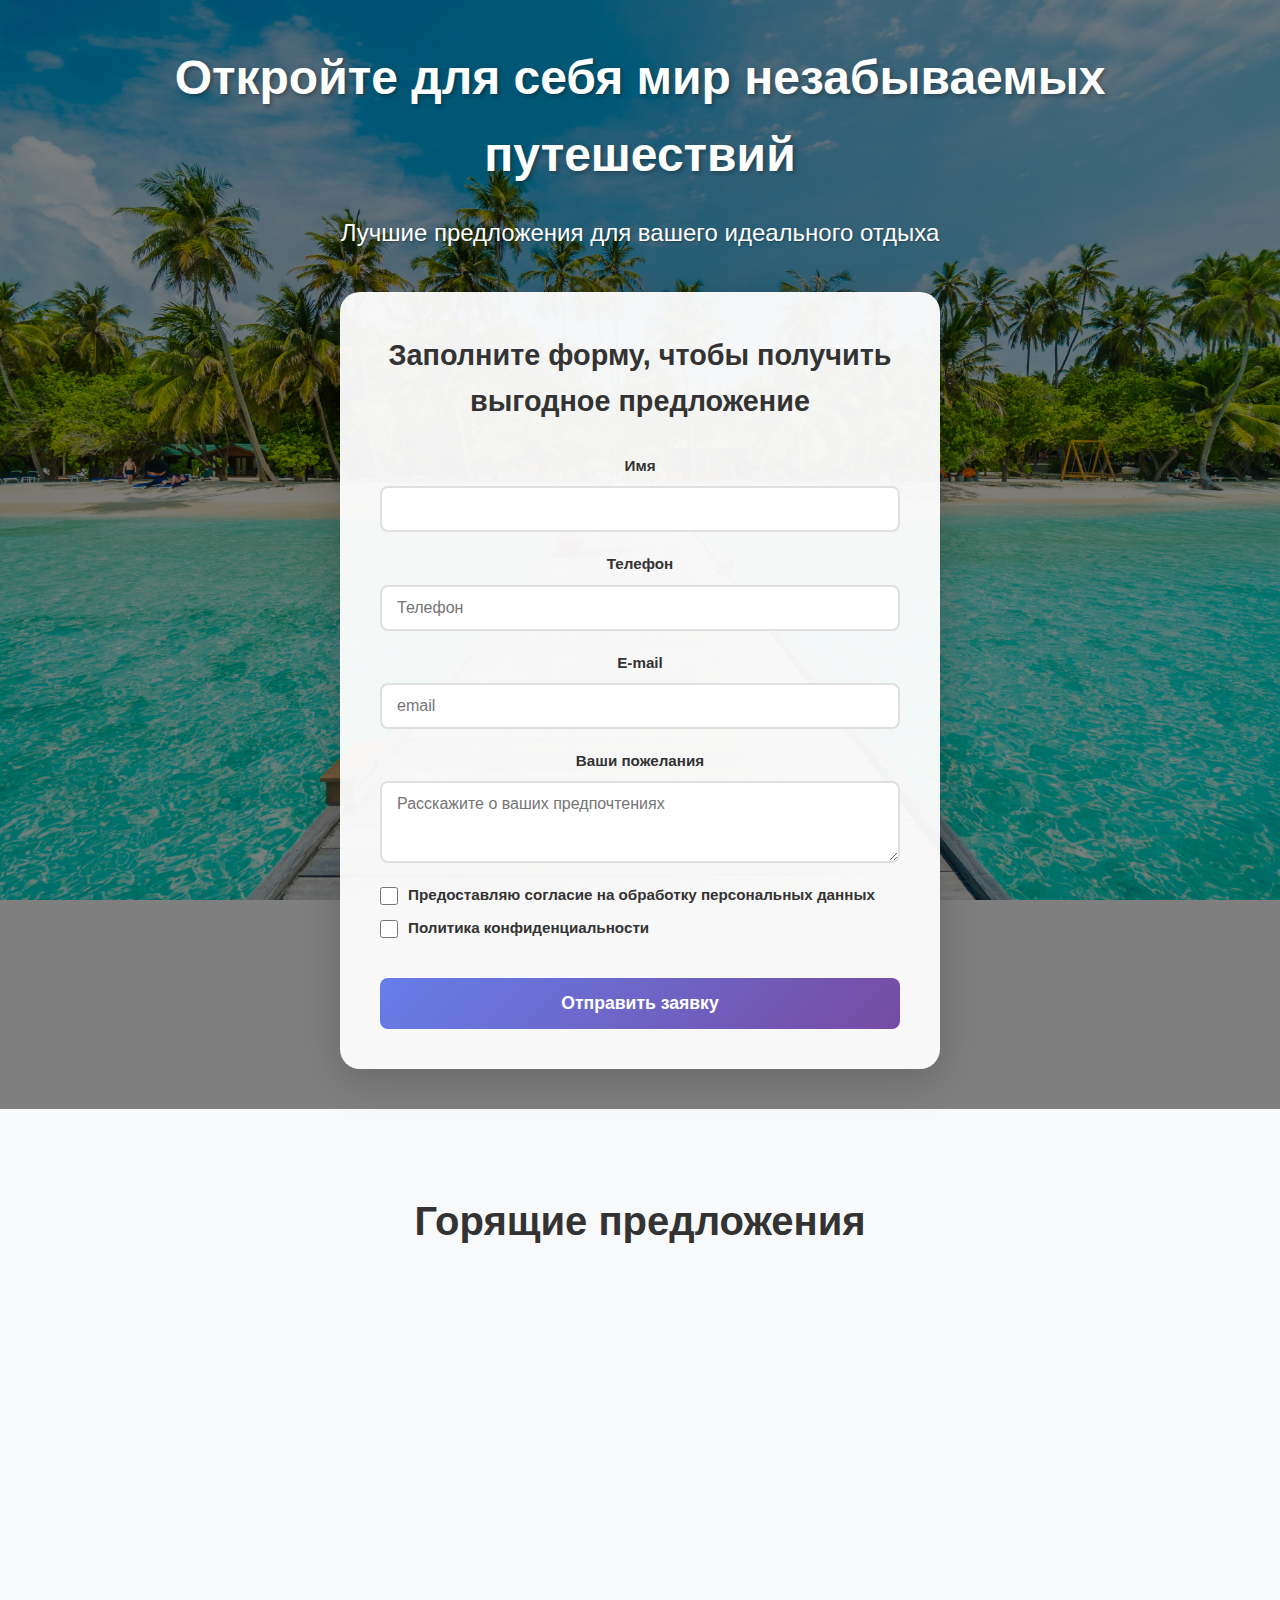
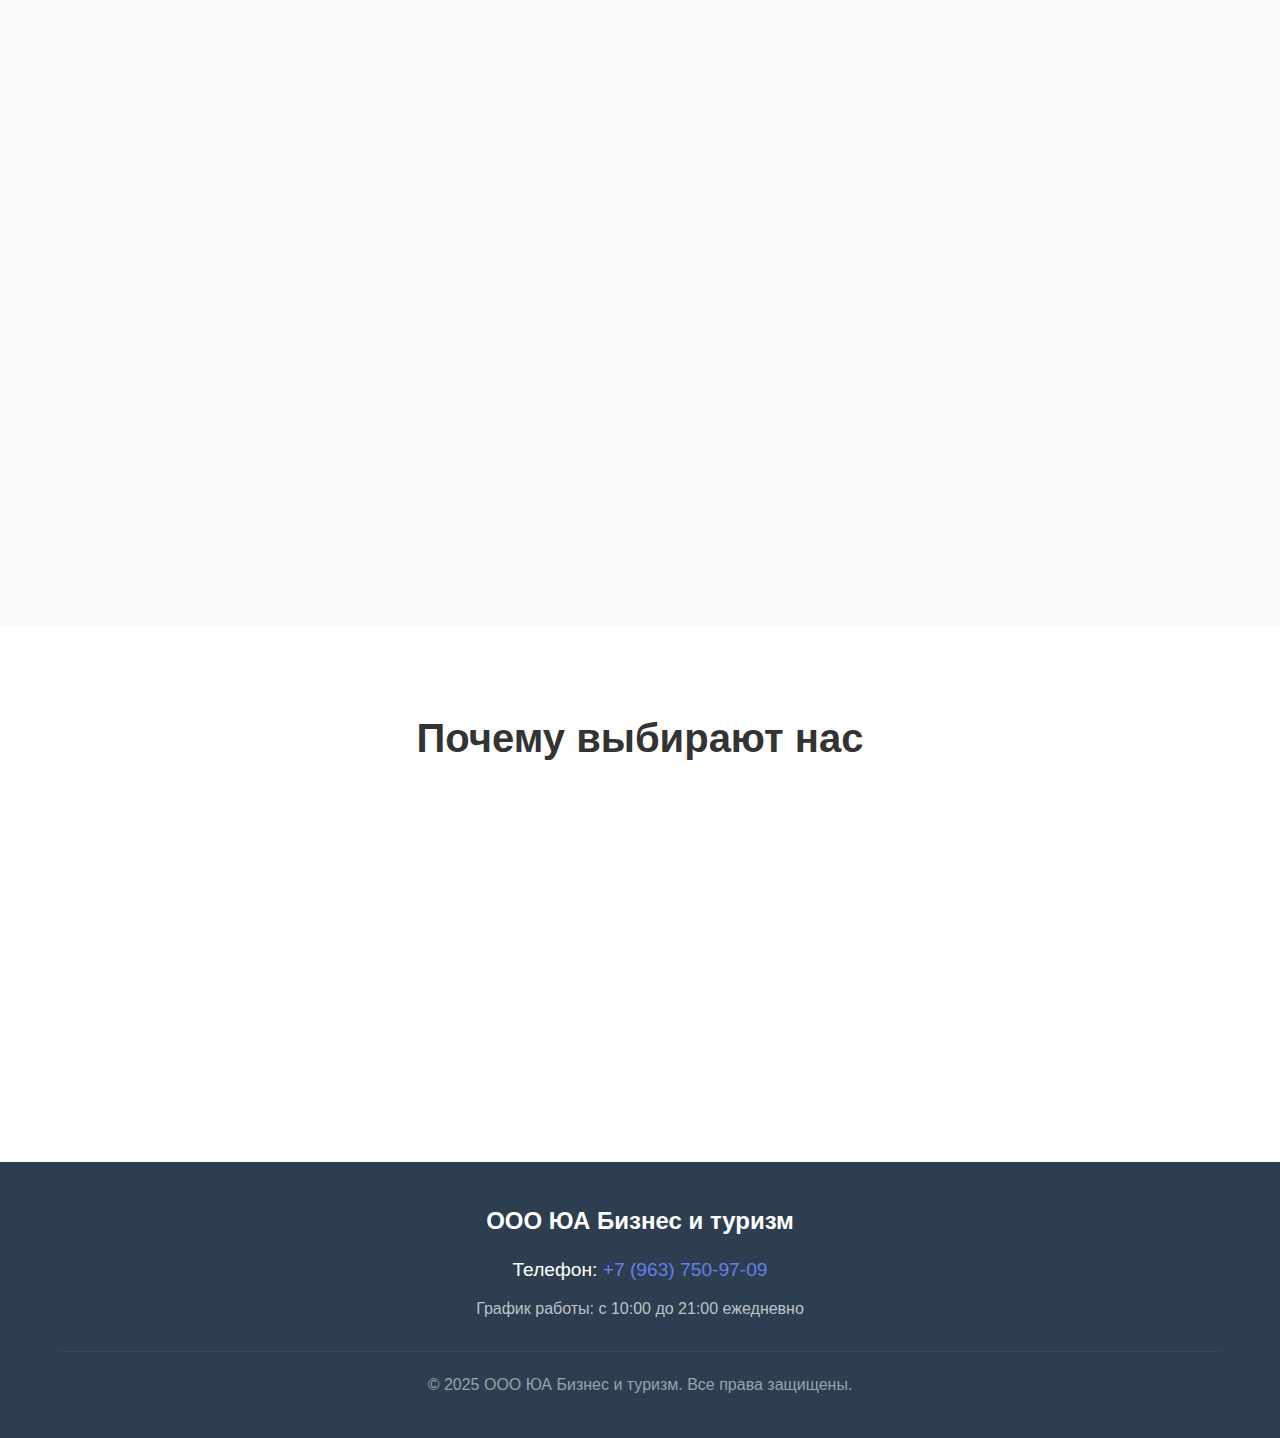
<file: index.html>
<!DOCTYPE html>
<html lang="ru">
<head>
    <meta charset="UTF-8">
    <meta name="viewport" content="width=device-width, initial-scale=1.0">
    <title>ООО ЮА Бизнес и туризм - Горящие туры</title>
    <link rel="stylesheet" href="styles.css">
</head>
<body>
    <!-- Hero Section -->
    <section class="hero">
        <div class="hero-overlay"></div>
        <div class="container">
            <div class="hero-content">
                <h1 class="hero-title">Откройте для себя мир незабываемых путешествий</h1>
                <p class="hero-subtitle">Лучшие предложения для вашего идеального отдыха</p>
                
                <!-- Форма заявки -->
                <div class="form-container">
                    <h2 class="form-title">Заполните форму, чтобы получить выгодное предложение</h2>
                    <form id="bookingForm" class="booking-form">
                        <div class="form-group">
                            <label for="name">Имя</label>
                            <input type="text" id="name" name="name" pattern="[А-Яа-яЁё\s\-]+" 
           title="Введите имя русскими буквами" required>
                        </div>
                        
                       <div class="form-group">
                           <label for="tel">Телефон</label>
                            <input type="tel" id="tel" name="tel" placeholder="Телефон" required>
                        </div>

                        <div class="form-group">
                        <label for="email">E-mail</label>
                            <input type="email" id="email" name="email" placeholder="email" required>
                        </div>
                        
                        <div class="form-group">
                            <label for="wishes">Ваши пожелания</label>
                            <textarea id="wishes" name="wishes" rows="3" placeholder="Расскажите о ваших предпочтениях"></textarea>
                        </div>
                        
                        <div class="form-group checkbox-group">
                            <label class="checkbox-label">
                                <input type="checkbox" id="personalData" name="personalData">
                                <span>Предоставляю согласие на обработку персональных данных </span>
                            </label>
                    
                            <label class="checkbox-label">
                                <input type="checkbox" id="confidence" name="confidence">
                                <span>Политика конфиденциальности </span>
                            </label>
                        </div>
                        
                        <button type="submit" class="submit-btn">Отправить заявку</button>
                    </form>
                </div>
            </div>
        </div>
    </section>

    <!-- Горящие предложения -->
    <section class="hot-offers">
        <div class="container">
            <h2 class="section-title">Горящие предложения</h2>
            <div class="offers-grid">
                <div class="offer-card">
                    <div class="offer-badge">Горящий тур</div>
                    <div class="offer-image" style="background-image: url('https://s.tez-tour.com/hotel/4060/01_Papillon-Zeugma-Drone-01__2__1800_middle.jpg')"></div>
                    <div class="offer-content">
                        <h3 class="offer-title">Турция, Анталья</h3>
                        <p class="offer-description">Ультра все включено 24 часа</p>
                        <div class="offer-details">
                            <span class="offer-duration">7 ночей</span>
                            <span class="offer-price">от 45 000 ₽</span>
                        </div>
                        <!--<button class="offer-btn">Подробнее</button>-->
                    </div>
                </div>

                <div class="offer-card">
                    <div class="offer-badge">Горящий тур</div>
                    <div class="offer-image" style="background-image: url('https://s.tez-tour.com/hotel/7013104/1_1_Island_Pool_9375_middle.jpg')"></div>
                    <div class="offer-content">
                        <h3 class="offer-title">Египет, Хургада</h3>
                        <p class="offer-description">Все включено, аквапарк и анимация</p>
                        <div class="offer-details">
                            <span class="offer-duration">7 ночей</span>
                            <span class="offer-price">от 38 000 ₽</span>
                        </div>
                        <!--<button class="offer-btn">Подробнее</button>-->
                    </div>
                </div>

                <div class="offer-card">
                    <div class="offer-badge">Горящий тур</div>
                    <div class="offer-image" style="background-image: url('https://s.tez-tour.com/hotel/4106/01_Jumeirah_Beach_Hotel_-_Architecture_-_Beach_-_Main_6298_middle.jpg')"></div>
                    <div class="offer-content">
                        <h3 class="offer-title">ОАЭ, Дубай</h3>
                        <p class="offer-description">Роскошный отдых в лучших отелях</p>
                        <div class="offer-details">
                            <span class="offer-duration">5 ночей</span>
                            <span class="offer-price">от 85 000 ₽</span>
                        </div>
                        <!--<button class="offer-btn">Подробнее</button>-->
                    </div>
                </div>

                <div class="offer-card">
                    <div class="offer-badge">Горящий тур</div>
                    <div class="offer-image" style="background-image: url('https://s.tez-tour.com/hotel/7020396/01__3__5691_middle.jpg')"></div>
                    <div class="offer-content">
                        <h3 class="offer-title">Таиланд, Пхукет</h3>
                        <p class="offer-description">Экзотический отдых на берегу океана</p>
                        <div class="offer-details">
                            <span class="offer-duration">10 ночей</span>
                            <span class="offer-price">от 95 000 ₽</span>
                        </div>
                        <!--<button class="offer-btn">Подробнее</button>-->
                    </div>
                </div>

                <div class="offer-card">
                    <div class="offer-badge">Горящий тур</div>
                    <div class="offer-image" style="background-image: url('https://s.tez-tour.com/hotel/30598/1_3843_middle.jpg')"></div>
                    <div class="offer-content">
                        <h3 class="offer-title">Вьетнам, Нячанг</h3>
                        <p class="offer-description">Небоскребы и древняя история</p>
                        <div class="offer-details">
                            <span class="offer-duration">7 ночей</span>
                            <span class="offer-price">от 65 000 ₽</span>
                        </div>
                        <!--<button class="offer-btn">Подробнее</button>-->
                    </div>
                </div>

                <div class="offer-card">
                    <div class="offer-badge">Горящий тур</div>
                    <div class="offer-image" style="background-image: url('https://s.tez-tour.com/hotel/2509/DJI_0852__1__5829_middle.jpg')"></div>
                    <div class="offer-content">
                        <h3 class="offer-title">Шри-Ланка, Диквелла</h3>
                        <p class="offer-description">Наслаждайтесь и удивляйтесь!</p>
                        <div class="offer-details">
                            <span class="offer-duration">7 ночей</span>
                            <span class="offer-price">от 75 000 ₽</span>
                        </div>
                        <!--<button class="offer-btn">Подробнее</button>-->
                    </div>
                </div>
            </div>
        </div>
    </section>

    <!-- Преимущества -->
    <section class="advantages">
        <div class="container">
            <h2 class="section-title">Почему выбирают нас</h2>
            <div class="advantages-grid">
                <div class="advantage-item">
                    <div class="advantage-icon">✈️</div>
                    <h3>Опыт</h3>
                    <p>Более 10 лет успешной работы в сфере туризма</p>
                </div>
                <div class="advantage-item">
                    <div class="advantage-icon">🛡️</div>
                    <h3>Надежность</h3>
                    <p>Гарантия качества и полная поддержка клиентов</p>
                </div>
                <div class="advantage-item">
                    <div class="advantage-icon">🌍</div>
                    <h3>Выбор</h3>
                    <p>Широкий выбор направлений от эконом до VIP</p>
                </div>
                <div class="advantage-item">
                    <div class="advantage-icon">⭐</div>
                    <h3>Качество</h3>
                    <p>Только проверенные отели и надежные партнеры</p>
                </div>
            </div>
        </div>
    </section>

    <!-- Контакты -->
    <footer class="footer">
        <div class="container">
            <div class="footer-content">
                <div class="footer-info">
                    <h3>ООО ЮА Бизнес и туризм</h3>
                    <p class="footer-phone">Телефон: <a href="tel:+79637509709">+7 (963) 750-97-09</a></p>
                    <p class="footer-hours">График работы: с 10:00 до 21:00 ежедневно</p>
                </div>
                <div class="footer-copyright">
                    <p>&copy; 2025 ООО ЮА Бизнес и туризм. Все права защищены.</p>
                </div>
            </div>
        </div>
    </footer>

    <!-- Модальное окно успешной отправки -->
    <div id="successModal" class="modal">
        <div class="modal-content">
            <span class="close-modal">&times;</span>
            <h2>Спасибо за заявку!</h2>
            <p>Мы свяжемся с вами в ближайшее время.</p>
        </div>
    </div>

    <script src="script.js"></script>
</body>
</html>
</file>
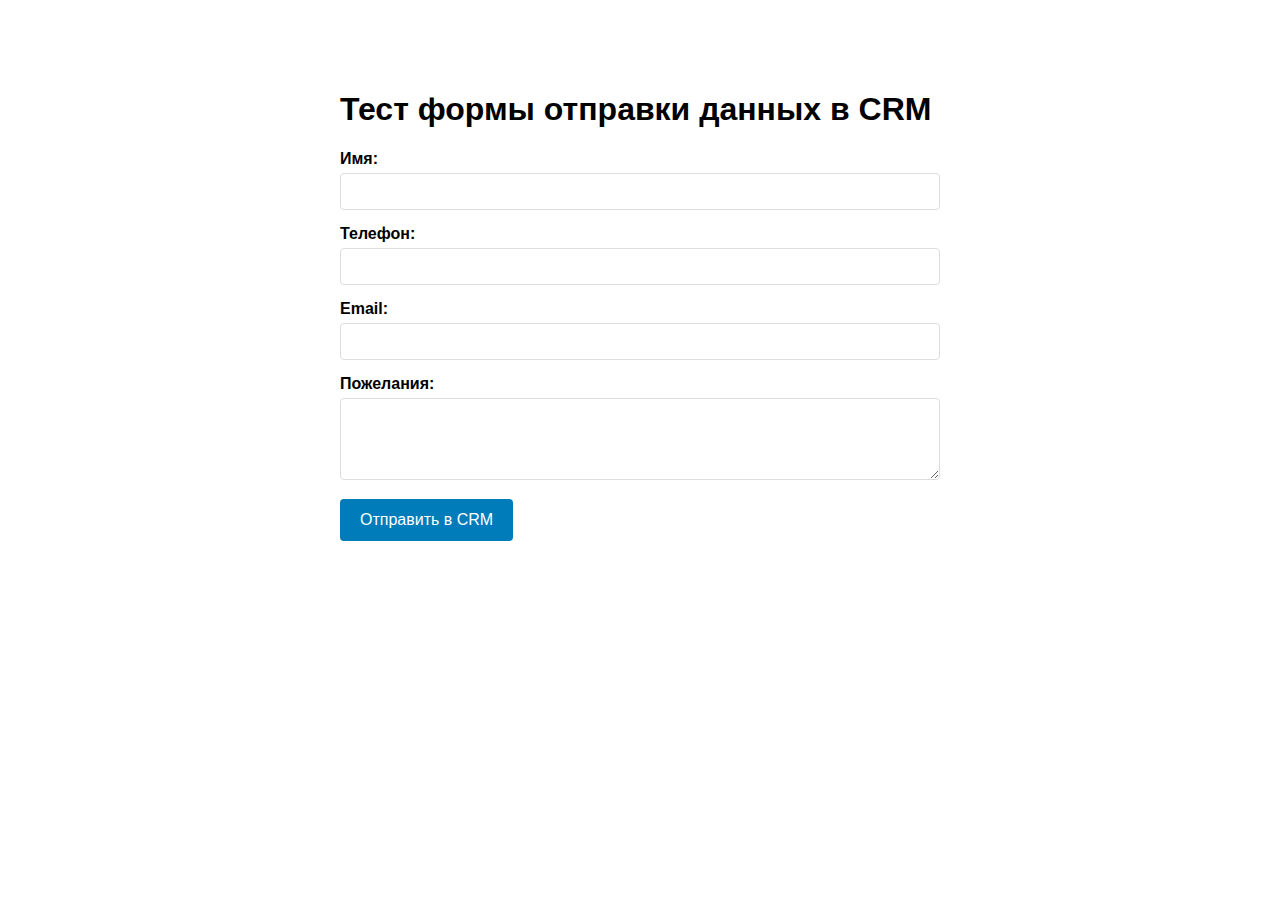
<file: test-form.html>
<!DOCTYPE html>
<html lang="ru">
<head>
    <meta charset="UTF-8">
    <meta name="viewport" content="width=device-width, initial-scale=1.0">
    <title>Тест формы</title>
    <style>
        body {
            font-family: Arial, sans-serif;
            max-width: 600px;
            margin: 50px auto;
            padding: 20px;
        }
        .form-group {
            margin-bottom: 15px;
        }
        label {
            display: block;
            margin-bottom: 5px;
            font-weight: bold;
        }
        input, textarea {
            width: 100%;
            padding: 10px;
            border: 1px solid #ddd;
            border-radius: 4px;
            box-sizing: border-box;
        }
        button {
            background: #007cba;
            color: white;
            padding: 12px 20px;
            border: none;
            border-radius: 4px;
            cursor: pointer;
            font-size: 16px;
        }
        button:hover {
            background: #005a87;
        }
        .result {
            margin-top: 20px;
            padding: 15px;
            border-radius: 4px;
        }
        .success {
            background: #d4edda;
            color: #155724;
            border: 1px solid #c3e6cb;
        }
        .error {
            background: #f8d7da;
            color: #721c24;
            border: 1px solid #f5c6cb;
        }
    </style>
</head>
<body>
    <h1>Тест формы отправки данных в CRM</h1>
    
    <form id="testForm">
        <div class="form-group">
            <label for="name">Имя:</label>
            <input type="text" id="name" name="name" required>
        </div>
        
        <div class="form-group">
            <label for="phone">Телефон:</label>
            <input type="tel" id="phone" name="phone" required>
        </div>
        
        <div class="form-group">
            <label for="email">Email:</label>
            <input type="email" id="email" name="email" required>
        </div>
        
        <div class="form-group">
            <label for="wishes">Пожелания:</label>
            <textarea id="wishes" name="wishes" rows="4"></textarea>
        </div>
        
        <button type="submit">Отправить в CRM</button>
    </form>
    
    <div id="result"></div>

    <script>
        document.getElementById('testForm').addEventListener('submit', async function(e) {
            e.preventDefault();
            
            const formData = {
                name: document.getElementById('name').value,
                phone: document.getElementById('phone').value,
                email: document.getElementById('email').value,
                wishes: document.getElementById('wishes').value
            };
            
            const resultDiv = document.getElementById('result');
            resultDiv.innerHTML = '<p>Отправка данных...</p>';
            
            try {
                // Функция для форматирования номера телефона
                function formatPhone(phone) {
                    return phone
                        .replace(/\D/g, '')
                        .replace(/^(\d{1})(\d{3})(\d{3})(\d{2})(\d{2})$/, '+$1 ($2) $3-$4-$5');
                }
                
                // Подготовка данных для CRM
                const crmData = {
                    r_u_id: 7,
                    u_name: formData.name,
                    u_phone: formatPhone(formData.phone),
                    u_email: formData.email,
                    requirements_note: formData.wishes || 'Тестовая заявка',
                    source: 'testForm',
                    utm_source: 'test_site'
                };
                
                // Отправка данных в CRM через proxy.php
                const response = await fetch('./proxy.php', {
                    method: 'POST',
                    headers: {
                        'Content-Type': 'application/json',
                        'X-Requested-With': 'XMLHttpRequest'
                    },
                    body: JSON.stringify(crmData)
                });
                
                if (!response.ok) {
                    throw new Error(`HTTP error! status: ${response.status}`);
                }
                
                const result = await response.json();
                resultDiv.innerHTML = `
                    <div class="result success">
                        <h3>Успешно!</h3>
                        <p>Данные отправлены в CRM.</p>
                        <pre>${JSON.stringify(result, null, 2)}</pre>
                    </div>
                `;
            } catch (error) {
                resultDiv.innerHTML = `
                    <div class="result error">
                        <h3>Ошибка!</h3>
                        <p>Произошла ошибка при отправке данных: ${error.message}</p>
                    </div>
                `;
            }
        });
    </script>
</body>
</html>
</file>
<file: styles.css>
* {
    margin: 0;
    padding: 0;
    box-sizing: border-box;
}

body {
    font-family: 'Segoe UI', Tahoma, Geneva, Verdana, sans-serif;
    line-height: 1.6;
    color: #333;
    overflow-x: hidden;
}

.container {
    max-width: 1200px;
    margin: 0 auto;
    padding: 0 20px;
}

/* Hero Section */
.hero {
    position: relative;
    min-height: 100vh;
    background: linear-gradient(135deg, #667eea 0%, #764ba2 100%);
    background-image: url('Maldives.jpg');
    background-size: cover;
    background-position: center;
    background-attachment: fixed;
    display: flex;
    align-items: center;
    justify-content: center;
    padding: 40px 20px;
}

.hero-overlay {
    position: absolute;
    top: 0;
    left: 0;
    right: 0;
    bottom: 0;
    background: rgba(0, 0, 0, 0.5);
    z-index: 1;
}

.hero-content {
    position: relative;
    z-index: 2;
    width: 100%;
    max-width: 1200px;
    text-align: center;
}

.hero-title {
    font-size: 3rem;
    font-weight: 700;
    color: #fff;
    margin-bottom: 20px;
    text-shadow: 2px 2px 4px rgba(0, 0, 0, 0.3);
    animation: fadeInDown 1s ease;
}

.hero-subtitle {
    font-size: 1.5rem;
    color: #fff;
    margin-bottom: 40px;
    text-shadow: 1px 1px 2px rgba(0, 0, 0, 0.3);
    animation: fadeInUp 1s ease;
}

/* Form Container */
.form-container {
    background: rgba(255, 255, 255, 0.95);
    border-radius: 20px;
    padding: 40px;
    max-width: 600px;
    margin: 0 auto;
    box-shadow: 0 10px 40px rgba(0, 0, 0, 0.2);
    animation: fadeIn 1.2s ease;
}

.form-title {
    font-size: 1.8rem;
    color: #333;
    margin-bottom: 30px;
    text-align: center;
    font-weight: 600;
}

.booking-form {
    display: flex;
    flex-direction: column;
    gap: 20px;
}

.form-group {
    display: flex;
    flex-direction: column;
}

.form-group label {
    font-weight: 600;
    margin-bottom: 8px;
    color: #333;
    font-size: 0.95rem;
}

.form-group input,
.form-group select,
.form-group textarea {
    padding: 12px 15px;
    border: 2px solid #e0e0e0;
    border-radius: 8px;
    font-size: 1rem;
    transition: all 0.3s ease;
    font-family: inherit;
}

.form-group input:focus,
.form-group select:focus,
.form-group textarea:focus {
    outline: none;
    border-color: #667eea;
    box-shadow: 0 0 0 3px rgba(102, 126, 234, 0.1);
}

.form-group textarea {
    resize: vertical;
    min-height: 80px;
}

.checkbox-group {
    /*flex-direction: row;*/
    align-items: flex-start;
}

.checkbox-label {
    display: flex;
    align-items: flex-start;
    gap: 10px;
    cursor: pointer;
    font-weight: normal;
}

.checkbox-label input[type="checkbox"] {
    margin-top: 4px;
    cursor: pointer;
    width: 18px;
    height: 18px;
    flex-shrink: 0;
}

.submit-btn {
    background: linear-gradient(135deg, #667eea 0%, #764ba2 100%);
    color: white;
    padding: 15px 30px;
    border: none;
    border-radius: 8px;
    font-size: 1.1rem;
    font-weight: 600;
    cursor: pointer;
    transition: all 0.3s ease;
    margin-top: 10px;
}

.submit-btn:hover {
    transform: translateY(-2px);
    box-shadow: 0 5px 20px rgba(102, 126, 234, 0.4);
}

.submit-btn:active {
    transform: translateY(0);
}

/* Hot Offers Section */
.hot-offers {
    padding: 80px 20px;
    background: #f8f9fa;
}

.section-title {
    font-size: 2.5rem;
    text-align: center;
    margin-bottom: 50px;
    color: #333;
    font-weight: 700;
}

.offers-grid {
    display: grid;
    grid-template-columns: repeat(auto-fit, minmax(320px, 1fr));
    gap: 30px;
    margin-top: 40px;
}

.offer-card {
    background: white;
    border-radius: 15px;
    overflow: hidden;
    box-shadow: 0 5px 20px rgba(0, 0, 0, 0.1);
    transition: all 0.3s ease;
    position: relative;
}

.offer-card:hover {
    transform: translateY(-10px);
    box-shadow: 0 10px 30px rgba(0, 0, 0, 0.2);
}

.offer-badge {
    position: absolute;
    top: 15px;
    right: 15px;
    background: #ff4757;
    color: white;
    padding: 8px 15px;
    border-radius: 20px;
    font-size: 0.85rem;
    font-weight: 600;
    z-index: 2;
    box-shadow: 0 2px 10px rgba(255, 71, 87, 0.3);
}

.offer-image {
    width: 100%;
    height: 200px;
    background-size: cover;
    background-position: center;
    position: relative;
}

.offer-content {
    padding: 25px;
}

.offer-title {
    font-size: 1.5rem;
    color: #333;
    margin-bottom: 10px;
    font-weight: 600;
}

.offer-description {
    color: #666;
    margin-bottom: 15px;
    line-height: 1.5;
}

.offer-details {
    display: flex;
    justify-content: space-between;
    align-items: center;
    margin-bottom: 20px;
    padding-top: 15px;
    border-top: 1px solid #e0e0e0;
}

.offer-duration {
    color: #666;
    font-size: 0.9rem;
}

.offer-price {
    font-size: 1.3rem;
    font-weight: 700;
    color: #667eea;
}

.offer-btn {
    width: 100%;
    padding: 12px;
    background: linear-gradient(135deg, #667eea 0%, #764ba2 100%);
    color: white;
    border: none;
    border-radius: 8px;
    font-size: 1rem;
    font-weight: 600;
    cursor: pointer;
    transition: all 0.3s ease;
}

.offer-btn:hover {
    transform: translateY(-2px);
    box-shadow: 0 5px 15px rgba(102, 126, 234, 0.3);
}

/* Advantages Section */
.advantages {
    padding: 80px 20px;
    background: white;
}

.advantages-grid {
    display: grid;
    grid-template-columns: repeat(auto-fit, minmax(250px, 1fr));
    gap: 40px;
    margin-top: 40px;
}

.advantage-item {
    text-align: center;
    padding: 30px 20px;
    transition: all 0.3s ease;
}

.advantage-item:hover {
    transform: translateY(-5px);
}

.advantage-icon {
    font-size: 3rem;
    margin-bottom: 20px;
}

.advantage-item h3 {
    font-size: 1.5rem;
    color: #333;
    margin-bottom: 15px;
    font-weight: 600;
}

.advantage-item p {
    color: #666;
    line-height: 1.6;
}

/* Footer */
.footer {
    background: #2c3e50;
    color: white;
    padding: 40px 20px;
}

.footer-content {
    text-align: center;
}

.footer-info h3 {
    font-size: 1.5rem;
    margin-bottom: 15px;
    color: white;
}

.footer-phone {
    font-size: 1.2rem;
    margin-bottom: 10px;
}

.footer-phone a {
    color: #667eea;
    text-decoration: none;
    transition: color 0.3s ease;
}

.footer-phone a:hover {
    color: #764ba2;
}

.footer-hours {
    font-size: 1rem;
    color: #bdc3c7;
    margin-bottom: 20px;
}

.footer-copyright {
    margin-top: 30px;
    padding-top: 20px;
    border-top: 1px solid #34495e;
    color: #95a5a6;
}

/* Modal */
.modal {
    display: none;
    position: fixed;
    z-index: 1000;
    left: 0;
    top: 0;
    width: 100%;
    height: 100%;
    background-color: rgba(0, 0, 0, 0.5);
    animation: fadeIn 0.3s ease;
}

.modal-content {
    background-color: white;
    margin: 15% auto;
    padding: 40px;
    border-radius: 15px;
    max-width: 500px;
    text-align: center;
    position: relative;
    box-shadow: 0 10px 40px rgba(0, 0, 0, 0.3);
    animation: slideDown 0.3s ease;
}

.close-modal {
    position: absolute;
    right: 20px;
    top: 15px;
    font-size: 2rem;
    font-weight: bold;
    color: #999;
    cursor: pointer;
    transition: color 0.3s ease;
}

.close-modal:hover {
    color: #333;
}

.modal-content h2 {
    color: #333;
    margin-bottom: 15px;
    font-size: 2rem;
}

.modal-content p {
    color: #666;
    font-size: 1.1rem;
}

/* Animations */
@keyframes fadeIn {
    from {
        opacity: 0;
    }
    to {
        opacity: 1;
    }
}

@keyframes fadeInDown {
    from {
        opacity: 0;
        transform: translateY(-30px);
    }
    to {
        opacity: 1;
        transform: translateY(0);
    }
}

@keyframes fadeInUp {
    from {
        opacity: 0;
        transform: translateY(30px);
    }
    to {
        opacity: 1;
        transform: translateY(0);
    }
}

@keyframes slideDown {
    from {
        opacity: 0;
        transform: translateY(-50px);
    }
    to {
        opacity: 1;
        transform: translateY(0);
    }
}

/* Responsive Design */
@media (max-width: 768px) {
    .hero-title {
        font-size: 2rem;
    }

    .hero-subtitle {
        font-size: 1.2rem;
    }

    .form-container {
        padding: 30px 20px;
    }

    .form-title {
        font-size: 1.5rem;
    }

    .section-title {
        font-size: 2rem;
    }

    .offers-grid {
        grid-template-columns: 1fr;
    }

    .advantages-grid {
        grid-template-columns: 1fr;
    }

    .modal-content {
        margin: 30% auto;
        padding: 30px 20px;
    }
}

@media (max-width: 480px) {
    .hero-title {
        font-size: 1.5rem;
    }

    .hero-subtitle {
        font-size: 1rem;
    }

    .form-container {
        padding: 25px 15px;
    }
}
</file>
